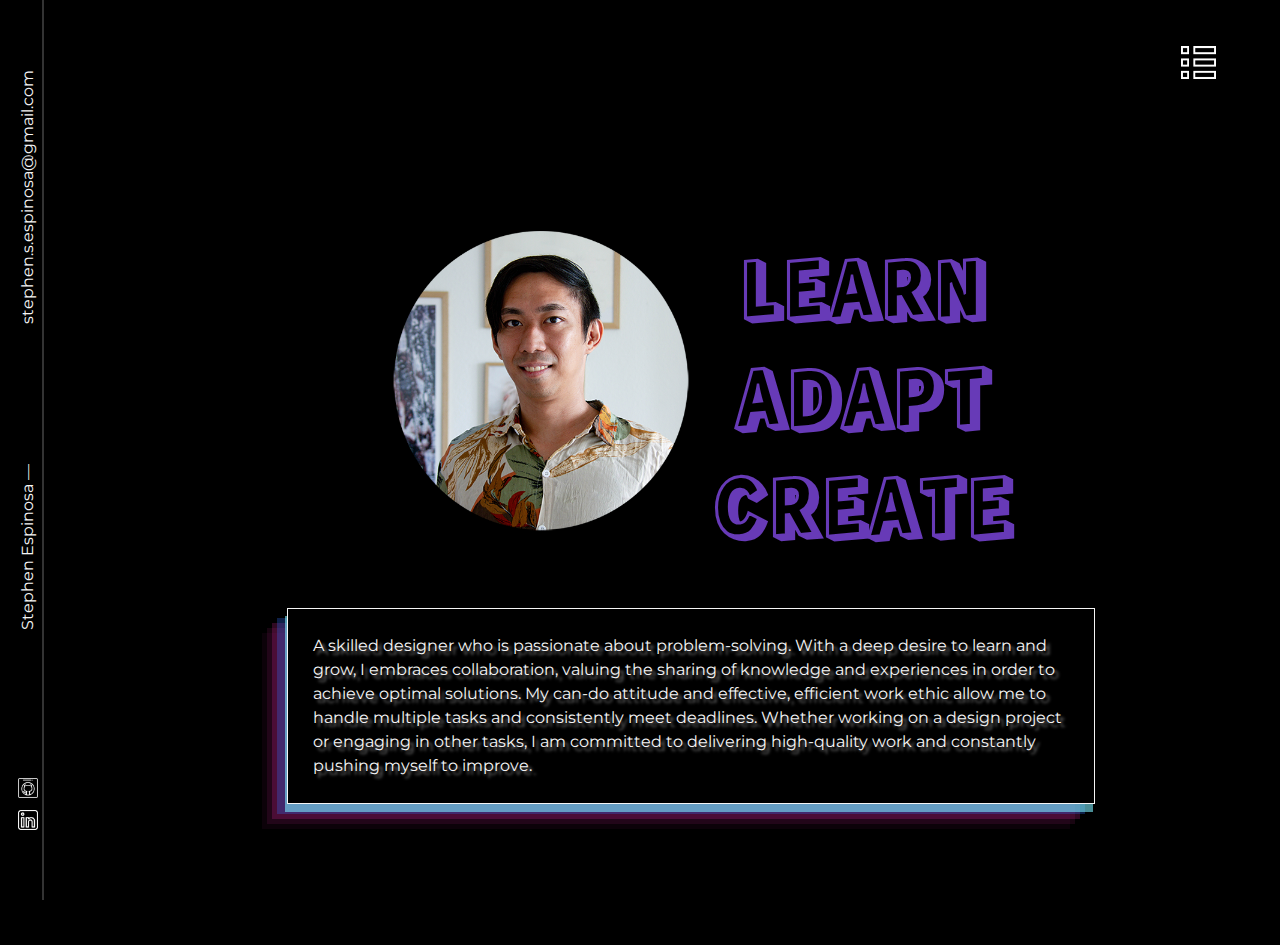
<file: about.html>
<!DOCTYPE html>
<html lang="en">
  <head>
    <meta charset="UTF-8" />
    <meta http-equiv="X-UA-Compatible" content="IE=edge" />
    <meta name="viewport" content="width=device-width, initial-scale=1.0" />
    <title>About Stephen Espinosa</title>
    <link rel="stylesheet" href="index.css" />
  </head>

  <header class="headerName">
    <div id="social-media">
      <a
        href="https://www.linkedin.com/in/stephen-santillan-espinosa-858095196/"
        target="_blank"
        ><img src="../assets/linkedin.png" alt="linkedin"
      /></a>
      <a href="https://github.com/step5790" target="_blank"
        ><img src="../assets/github.png" alt="github"
      /></a>
    </div>
    Stephen Espinosa —
    <a href="mailto:stephen.s.espinosa@gmail.com"
      >stephen.s.espinosa@gmail.com</a
    >
  </header>

  <body>
    <div id="cursor"></div>
    <div class="hamburger-menu"><img src="../assets/hamburger.png" /></div>
    <div class="option-menu">
      <div class="button-close">✖️</div>
      <a href="../index.html">HOME</a>
      <a href="">ABOUT ME</a>
      <a href="../works.html">WORKS</a>
    </div>
    <main>
      <div class="about-article">
        <div class="custom-container">
          <div class="text-container">
            <div class="text" id="learn">LEARN</div>
            <div class="text" id="adapt">ADAPT</div>
            <div class="text" id="create">CREATE</div>
          </div>
          <img
            class="profile-pic mouse"
            value="5"
            src="../assets/me.png"
            alt="profile picture"
          />
        </div>
        <section class="section-section">
          A skilled designer who is passionate about problem-solving. With a
          deep desire to learn and grow, I embraces collaboration, valuing the
          sharing of knowledge and experiences in order to achieve optimal
          solutions. My can-do attitude and effective, efficient work ethic
          allow me to handle multiple tasks and consistently meet deadlines.
          Whether working on a design project or engaging in other tasks, I am
          committed to delivering high-quality work and constantly pushing
          myself to improve.
        </section>
      </div>
    </main>
    <footer>
      <div id="attribution">
        Icons made by
        <a href="https://www.freepik.com" title="Freepik">Freepik</a> from
        <a href="https://www.flaticon.com/" title="Flaticon"
          >www.flaticon.com</a
        >
      </div>
    </footer>
  </body>
  <script src="about.js"></script>
</html>
</file>
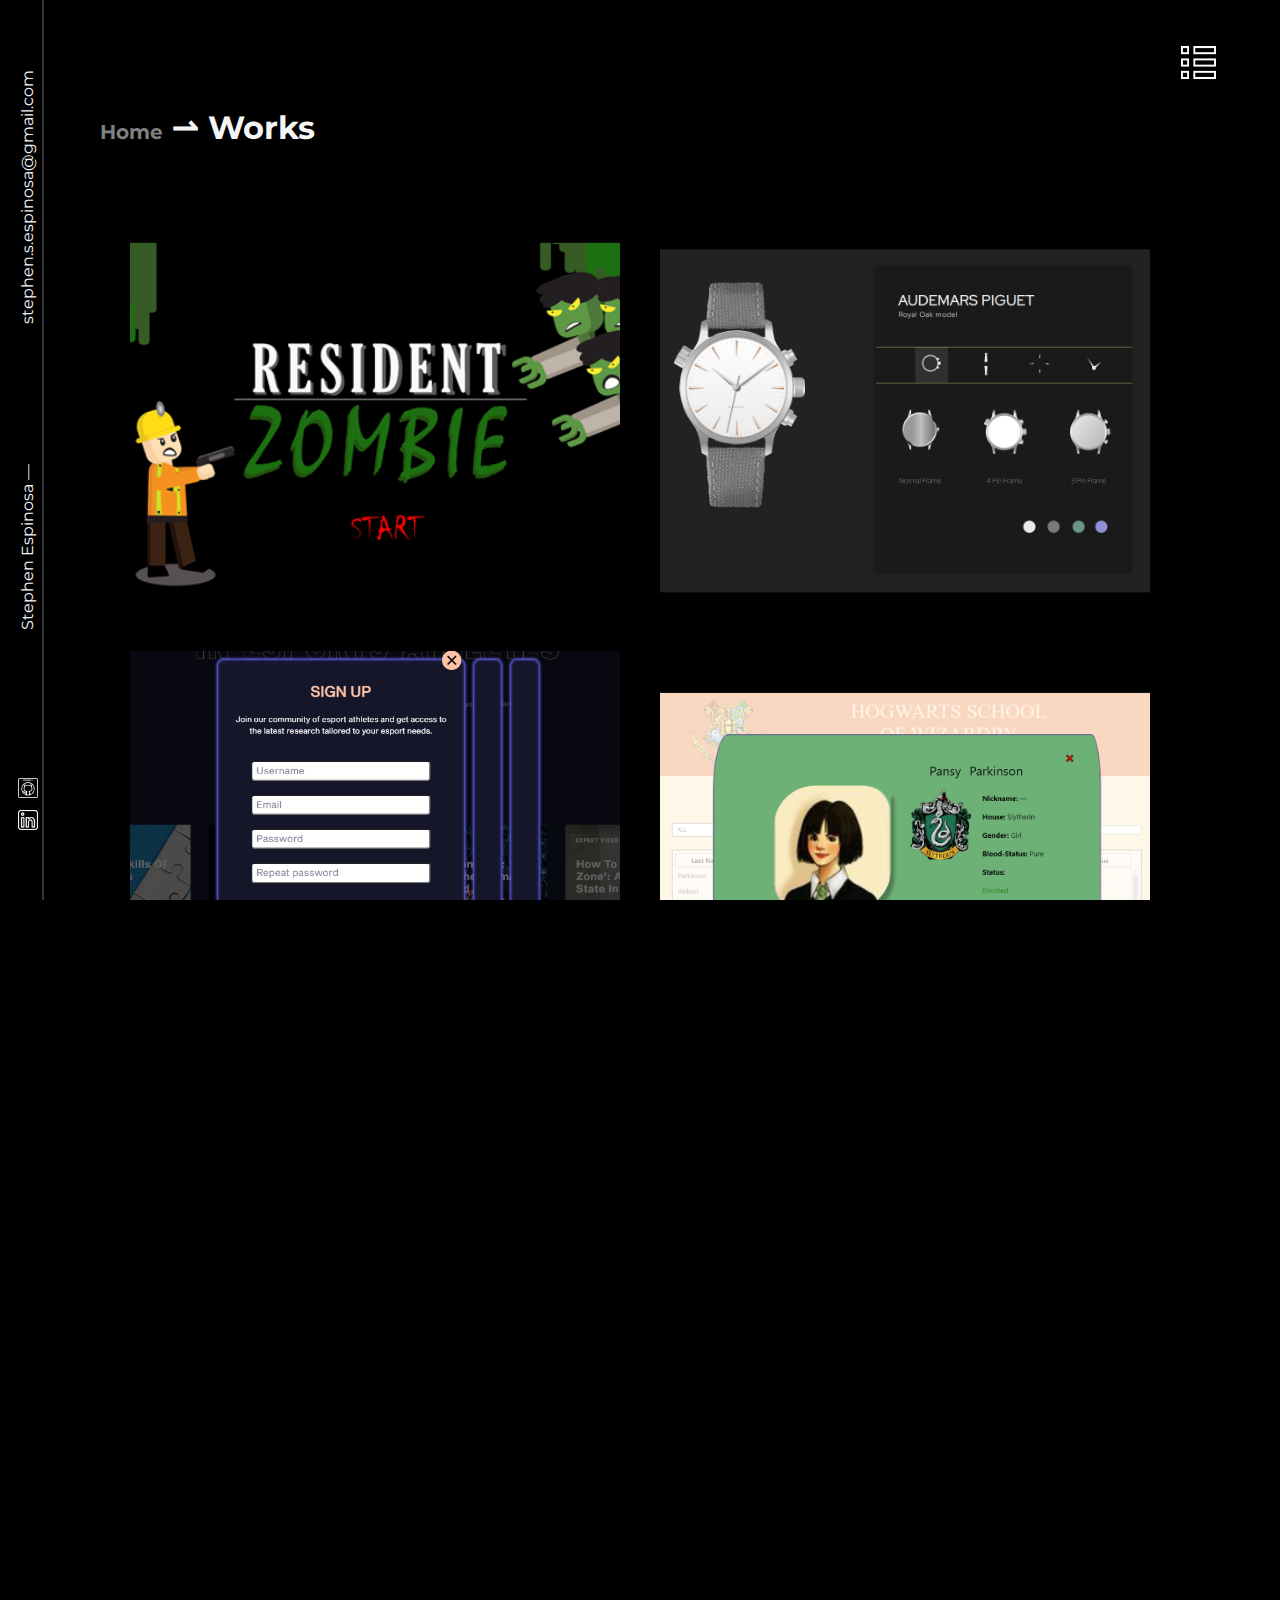
<file: works.html>
<!DOCTYPE html>
<html lang="en">
  <head>
    <meta charset="UTF-8" />
    <meta http-equiv="X-UA-Compatible" content="IE=edge" />
    <meta name="viewport" content="width=device-width, initial-scale=1.0" />
    <title>School Works</title>
    <link rel="stylesheet" href="index.css" />
  </head>

  <header class="headerName">
    <div id="social-media">
      <a
        href="https://www.linkedin.com/in/stephen-santillan-espinosa-858095196/"
        target="_blank"
        ><img src="../assets/linkedin.png" alt="linkedin"
      /></a>
      <a href="https://github.com/step5790" target="_blank"
        ><img src="../assets/github.png" alt="github"
      /></a>
    </div>
    Stephen Espinosa —
    <a href="mailto:stephen.s.espinosa@gmail.com"
      >stephen.s.espinosa@gmail.com</a
    >
  </header>

  <body>
    <div class="hamburger-menu"><img src="../assets/hamburger.png" /></div>
    <div class="option-menu">
      <div class="button-close">✖️</div>
      <a href="../index.html">HOME</a>
      <a href="../about.html">ABOUT ME</a>
      <a href="">WORKS</a>
    </div>
    <main>
      <div class="works-container">
        <h1 class="title-works">
          <a href="../index.html" style="font-size: 20px; color: gray">Home</a>
          ⇀ Works
        </h1>
        <div class="section-container">

          <figure class="snip1482">
            <figcaption>
              <h1>Game Animation</h1>
              <p>- DOM - CSS - JS -</p>
              <p>Creating a web game with animation and DOM manipulation.</p>
            </figcaption>
            <a
              href="https://jovial-marigold-f1c45c.netlify.app/"
              target="_blank"
            ></a
            ><img src="../assets/game.png" alt="animation game" />
          </figure>

          <figure class="snip1482">
            <figcaption>
              <h1>Watch Configurator</h1>
            <p>- DOM - CSS - JS -</p>
                This innovative platform showcases the seamless integration of
                CSS, vanilla JavaScript, and DOM manipulation.
              </p>
            </figcaption>
            <a
              href="https://chipper-cobbler-d4f471.netlify.app/"
              target="_blank"
            ></a
            ><img
              src="../assets/watch-configurator.PNG"
              alt="Watch Configurator"
            />
          </figure>

          <figure class="snip1482">
            <figcaption>
              <h1>Signup Form</h1>
            <p>- JSS - CSS -</p>
              <p>
                This is a school project and does not represent Ezone or their
                parent company AceZone. 
              </p>
            </figcaption>
            <a
              href="https://confident-golick-8301ba.netlify.app/"
              target="_blank"
            ></a
            ><img src="../assets/ezone-form.PNG" alt="Ezone form" />
          </figure>

          <figure class="snip1482">
            <figcaption>
              <h1>Hogwarts Database</h1>
              <p>- Database - JSON - JS -</p>
              <p>
                Javascript fetching & manipulating json data from online
                database.
              </p>
            </figcaption>
            <a
              href="https://step5790.github.io/hogwartsStudentList/hogwarts.html"
              target="_blank"
            ></a
            ><img src="../assets/hogwarts.png" alt="Hogwarts School" />
          </figure>

          <figure class="snip1482">
            <figcaption>
              <h1>FIGMA Layout</h1>
              <p>- FIGMA - Design -</p>
              <p>Generating MX Master Mouse landing page using FIGMA.</p>
            </figcaption>
            <a
              href="https://www.figma.com/proto/leHLwCahXKbZp9aMdKIZu5/MX-Master-landing-page-layout?page-id=0%3A1&type=design&node-id=21-2&viewport=156%2C157%2C0.24&t=ab7awluptYjqSsKm-1&scaling=min-zoom&mode=design"
              target="_blank"
            ></a
            ><img src="../assets/figma.png" alt="Food Menu" />
          </figure>
         
          <figure class="snip1482">
            <figcaption>
              <h1>Redesigning & Shopify</h1>
              <p>- Shopify - Design - Content -</p>
              <p>
                Business internship program, redesigning the website and
                integrating a webshop using Shopify.
              </p>
            </figcaption>
            <a
              href="https://betterweather.dk/"
              target="_blank"
            ></a
            ><img
              src="../assets/better-weather-landingpage.png"
              alt="better weather studio"
            />
          </figure>

          <figure class="snip1482">
            <figcaption>
              <h1>Webshop</h1>
              <p>- Webshop - JSS - Database -</p>
                Collaboration group work - Design and programming of digital
                userinterfaces and digitalcontent with a start-up company.
              </p>
            </figcaption>
            <a
              href="https://stellular-tartufo-3fd5fc.netlify.app/product_list.html?category=figurine"
              target="_blank"
            ></a
            ><img src="../assets/keramik.png" alt="gj keramik" />
          </figure>

        
        </div>
      </div>
    </main>
    <footer>
      <div id="attribution">
        Icons made by
        <a href="https://www.freepik.com" title="Freepik">Freepik</a> from
        <a href="https://www.flaticon.com/" title="Flaticon"
          >www.flaticon.com</a
        >
      </div>
    </footer>
  </body>
  <script src="works.js"></script>
</html>
</file>
<file: index.css>
@import url("https://fonts.googleapis.com/css2?family=Montserrat:wght@300&display=swap");
@import url("https://fonts.googleapis.com/css2?family=Montserrat:wght@300&family=Rampart+One&display=swap");

* {
  margin: 0;
  padding: 0;
  font-family: "Montserrat", sans-serif;
  color: whitesmoke;
  text-decoration: none;
  overflow: hidden;
}

body {
  background-color: black;
  height: 100vh;
  overflow: auto;
}

main {
  display: flex;
  min-height: 90vh;
  align-items: center;
  justify-content: center;
  padding-top: 5%;
}

.headerName {
  transform: rotate(270deg) translate(-100%);
  transform-origin: top left;
  width: 100vh;
  padding-left: 5vh;
  padding-top: 2vh;
  border-bottom: 2px solid #80808066;
  display: flex;
  flex-direction: row;
  justify-content: space-around;
  flex-direction: row;
}

.hamburger-menu {
  width: 35px;
  height: auto;
  position: absolute;
  top: 5vh;
  right: 5vw;
  cursor: pointer;
}

.option-menu {
  display: flex;
  flex-direction: column;
  background: whitesmoke;
  width: 15%;
  max-width: 200px;
  height: 100vh;
  position: absolute;
  top: 0;
  right: 0;
  justify-content: center;
  align-items: center;
  right: -245px;
  overflow: visible;
  z-index: 1;
}

.button-close {
  display: flex;
  align-items: center;
  justify-content: center;
  color: black;
  position: absolute;
  top: 48%;
  left: -34px;
  background-color: whitesmoke;
  width: 35px;
  height: 35px;
  overflow: visible;
  border-radius: 35% 0 0 35%;
  cursor: pointer;
}

.option-menu a {
  color: black;
  font-weight: bold;
  margin-bottom: 15px;
}

.option-menu a:hover {
  text-decoration: underline;
}

.hamburger-menu img {
  width: 100%;
  height: 100%;
}

footer {
  display: flex;
  flex-direction: column;
  text-align: end;
}

header img {
  width: 20px;
  height: 20px;
  padding-right: 8px;
}

#small-container {
  writing-mode: vertical-lr;
  transform: rotate(-180deg);
}

.article-container .article {
  height: 100%;
  display: flex;
  align-items: center;
  background: black;
  padding-left: 10px;
}

.article-container {
  width: 100%;
  display: flex;
  flex-direction: column;
  flex-wrap: wrap;
  justify-content: center;
  height: 60vh;
}

.box-shadow1,
.box-shadow2,
.box-shadow3 {
  margin-left: 30%;
  margin-right: -25%;
  font-size: 4vw;
  height: 30%;
  background-size: cover;
  background-repeat: no-repeat;
  background-position: right;
  cursor: pointer;
}

.box-shadow1 {
  background-image: url(../assets/computer.jpg);
}

.box-shadow2 {
  background-image: url(../assets/bug.png);
}

.box-shadow3 {
  background-image: url(../assets/contact.jpg);
}

.image-container {
  width: 45%;
  display: flex;
  align-items: center;
}

.image {
  width: 30%;
  height: 80%;
  position: absolute;
}

#layerOne {
  background-image: url(../assets/wave.png);
  background-size: contain;
  background-repeat: no-repeat;
  background-position: center;
}

#layerTwo {
  background-image: url(../assets/waveDistort.png);
  background-size: contain;
  background-repeat: no-repeat;
  background-position: center;
}

#layerThree {
  background-image: url(../assets/windowTest.png);
  background-size: contain;
  background-repeat: no-repeat;
  background-position: center;
}

#attribution {
  font-size: 8px;
  padding-top: 15px;
}

/* about-me-article */
.about-article {
  display: flex;
  flex-direction: row;
  flex-wrap: wrap;
  max-width: 1080px;
  margin-left: 8%;
  justify-content: center;
  align-items: flex-start;
  padding-top: 6vh;
  padding-bottom: 5vh;
}

.section {
  display: flex;
  flex-wrap: wrap;
  flex-direction: column;
}

.custom-container {
  width: 60%;
  text-align: center;
  padding-bottom: 50px;
}

section.section-section {
  width: 70%;
  border: 1px solid;
  box-shadow: rgb(124 240 255 / 59%) -2px 8px 0px 0px,
    rgb(46 106 240 / 30%) -10px 10px, rgb(240 46 170 / 20%) -15px 15px,
    rgb(240 46 170 / 10%) -20px 20px, rgb(240 46 170 / 5%) -25px 25px;
  padding: 25px;
  text-shadow: 4px 4px 3px #cfcfcf85;
  line-height: 1.5;
}

.text-container {
  float: right;
  font-size: 75px;
}

.text {
  font-family: "Rampart One", cursive;
  background-color: #673ab7;
  background-size: 100%;
  -webkit-background-clip: text;
  background-clip: text;
  -webkit-text-fill-color: transparent;
  -moz-background-clip: text;
  -moz-text-fill-color: transparent;
  font-weight: bolder;
  background-repeat: no-repeat;
  background-position: center;
}

#learn:hover {
  background-image: url(../assets/learn.jpg);
}

#adapt:hover {
  background-image: url(../assets/adapt.jpg);
}

#create:hover {
  background-image: url(../assets/create.jpg);
}

h1.title-about {
  writing-mode: vertical-rl;
  text-orientation: upright;
  font-family: "Rampart One", cursive;
  font-size: 85px;
  background-color: #2a7aff;
  background-image: linear-gradient(45deg, #043489, #429eaf);
  background-size: 100%;
  -webkit-background-clip: text;
  background-clip: text;
  -webkit-text-fill-color: transparent;
  -moz-background-clip: text;
  -moz-text-fill-color: transparent;
}

.profile-pic {
  width: 300px;
  height: 300px;
}

.profile-pic img {
  width: 100%;
  height: 100%;
}

/* animation */

.article:hover {
  background: linear-gradient(to left, transparent 50%, black 61%) right;
  background-size: 200%;
  transition: 0.5s ease-out;
}

.hover {
  animation-name: hover;
  animation-duration: 1s;
  animation-iteration-count: 1;
  animation-fill-mode: forwards;
}

@keyframes hover {
  from {
    font-size: 5vw;
  }

  to {
    font-size: 6vw;
  }
}

.wave {
  animation-name: wave;
  animation-duration: 3s;
  animation-iteration-count: infinite;
  animation-timing-function: ease-in;
}

@keyframes wave {
  0% {
    opacity: 0.5;
  }

  25% {
    opacity: 0.3;
  }

  50% {
    opacity: 0.9;
  }

  750% {
    opacity: 0.1;
  }

  100% {
    opacity: 0.5;
  }
}

.blur {
  color: #fff;
  text-transform: uppercase;
  animation: blur 1s ease-out 1;
  text-shadow: 0px 0px 5px #fff, 0px 0px 7px #fff;
}

@keyframes blur {
  from {
    text-shadow: 0px 0px 10px #fff, 0px 0px 10px #fff, 0px 0px 25px #fff,
      0px 0px 25px #fff, 0px 0px 25px #fff, 0px 0px 25px #fff, 0px 0px 25px #fff,
      0px 0px 25px #fff, 0px 0px 50px #fff, 0px 0px 50px #fff,
      0px 0px 50px #7b96b8, 0px 0px 150px #7b96b8, 0px 10px 100px #7b96b8,
      0px 10px 100px #7b96b8, 0px 10px 100px #7b96b8, 0px 10px 100px #7b96b8,
      0px -10px 100px #7b96b8, 0px -10px 100px #7b96b8;
  }
}

.slide {
  animation-name: slide;
  animation-duration: 0.1s;
  animation-iteration-count: 1;
  animation-timing-function: ease-in;
  animation-fill-mode: forwards;
  animation-direction: normal;
}

.reverseSlide {
  animation-name: slide;
  animation-duration: 2s;
  animation-iteration-count: 1;
  animation-timing-function: ease-in;
  animation-fill-mode: forwards;
  animation-direction: reverse;
}

@keyframes slide {
  from {
    transform: translateX(0);
  }

  to {
    transform: translateX(-245px);
  }
}

/* parrarel */
#cursor {
  position: absolute;
  top: 0;
  left: 0;
  width: 20px;
  height: 20px;
  cursor: none;
  pointer-events: none;
  display: none !important;
  transform: translateX(-100%);
  z-index: 99;
}

.mouse_move {
  position: relative;
  width: 100%;
  height: 100vh;
  overflow: hidden;
  display: flex;
  justify-content: center;
  align-items: center;
}

.mouse_move img {
  position: absolute;
}

/* works-tab */

.section-container {
  display: flex;
  flex-direction: row;
  flex-wrap: wrap;
  width: 100%;
  justify-content: center;
  padding-top: 5%;
  align-items: center;
}

.works-container {
  display: flex;
  flex-direction: column;
  width: 100%;
  max-width: 1080px;
  z-index: 0;
}

.snip1482 {
  position: relative;
  margin: 10px 20px;
  min-width: 230px;
  max-width: 490px;
  min-height: 420px;
  width: 100%;
  color: #ffffff;
  text-align: right;
  line-height: 1.4em;
  /* background-color: #1a1a1a; */
  font-size: 18px;
}

.snip1482 * {
  -webkit-box-sizing: border-box;
  box-sizing: border-box;
  -webkit-transition: all 0.35s ease;
  transition: all 0.35s ease;
}

.snip1482 img {
  position: absolute;
  right: 0%;
  top: 50%;
  opacity: 1;
  width: 100%;
  -webkit-transform: translate(0%, -50%);
  transform: translate(0%, -50%);
}

.snip1482 figcaption {
  position: absolute;
  width: 50%;
  top: 50%;
  left: 0;
  -webkit-transform: translateY(-50%);
  transform: translateY(-50%);
  padding: 20px 0 20px 20px;
}

.snip1482 h2,
.snip1482 p {
  margin: 0;
  width: 100%;
  -webkit-transform: translateX(20px);
  transform: translateX(20px);
  opacity: 0;
}

.snip1482 h2 {
  text-transform: uppercase;
  margin-bottom: 5px;
}

.snip1482 p {
  font-size: 0.8em;
}

.snip1482 a {
  position: absolute;
  top: 0;
  bottom: 0;
  left: 0;
  right: 0;
  z-index: 1;
}

.snip1482:hover img,
.snip1482.hover img {
  width: 55%;
  right: -10%;
}

.snip1482:hover figcaption h2,
.snip1482.hover figcaption h2,
.snip1482:hover figcaption p,
.snip1482.hover figcaption p {
  -webkit-transform: translateX(0px);
  transform: translateX(0px);
  opacity: 1;
}

/* media-query */

@media only screen and (max-device-width: 414px) {
  #index {
    overflow: hidden;
  }

  * {
    overflow: visible;
  }

  .headerName {
    width: calc(100vh + 100%);
  }

  body {
    background-image: none;
    font-size: 15px;
    margin-right: 10px;
    height: auto;
  }

  main {
    display: flex;
    flex-direction: column;
    flex-wrap: wrap;
    justify-content: center;
    margin: 70px 2px 0px 2px;
  }

  .option-menu {
    display: flex;
    flex-direction: column;
    background: whitesmoke;
    width: 80%;
    max-width: none;
    height: 100vh;
    position: fixed;
    top: 0;
    left: 110%;
    justify-content: center;
    align-items: center;
    overflow: visible;
    z-index: 1;
  }

  .option-menu.active {
    left: 328px;
  }

  header img {
    width: 20px;
    height: 20px;
    padding-right: 8px;
  }

  .image-container {
    position: absolute;
    top: 85px;
    left: 187px;
    height: 50%;
    width: 50%;
  }

  .box-shadow1,
  .box-shadow2,
  .box-shadow3 {
    margin: 0 0 0 20%;
    background-image: none;
    padding: 0;
    height: 20%;
  }

  .image-container {
    display: none;
  }

  .article {
    margin-left: 0px;
  }

  .article-container .article {
    background-color: black;
    font-size: 40px;
    height: 70%;
    padding: 0px;
    margin: 0;
  }

  #attribution {
    font-size: 8px;
  }

  /* about */
  .section {
    width: 100%;
    padding-right: 5%;
  }

  section.section-section {
    margin-left: 10px;
  }

  .text-container {
    float: none;
    font-size: 50px;
  }

  .about-article {
    display: flex;
    flex-direction: row;
    margin-left: 11%;
  }

  .profile-pic {
    width: 200px;
    height: 200px;
  }

  /* works */

  .works-container {
    align-items: center;
  }

  .snip1482 {
    max-width: 347px;
    min-height: 260px;
    width: 75%;
    margin: 20px 0 20px 20px;
    overflow: hidden;
  }
}
</file>
